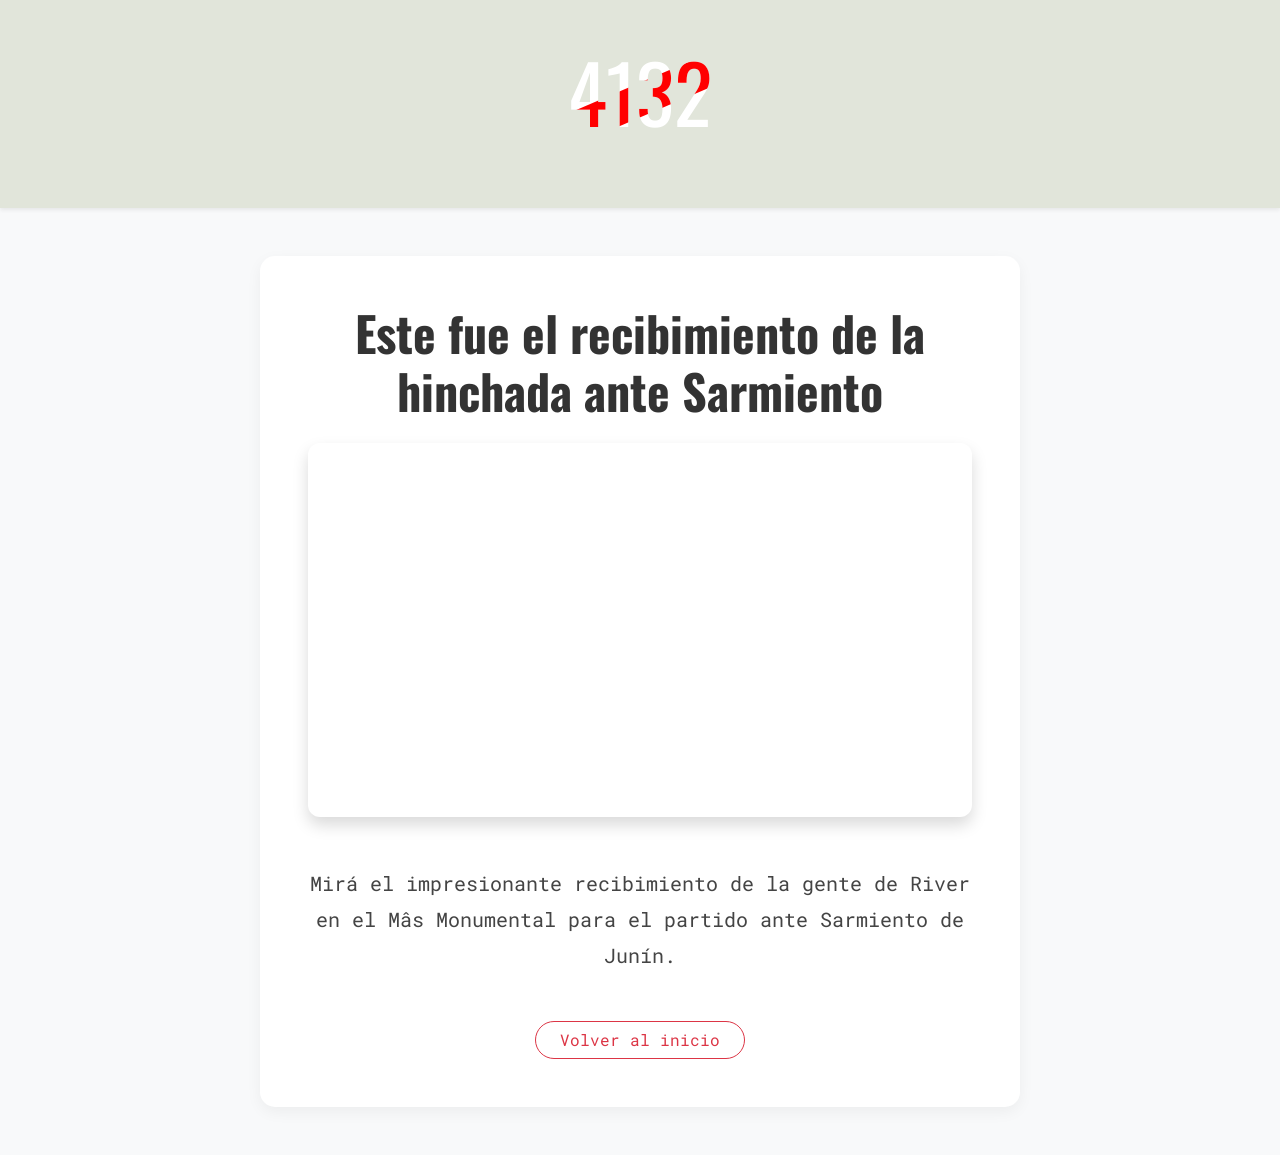
<file: proyecto-diario/noticias/noticia6.html>
<!DOCTYPE html>
<html lang="en">
<head>
    <meta charset="UTF-8">
    <meta name="viewport" content="width=device-width, initial-scale=1.0">
    <title>Noticia | River Plate</title>
    <!-- Bootstrap CSS -->
    <link href="https://cdn.jsdelivr.net/npm/bootstrap@5.3.3/dist/css/bootstrap.min.css" rel="stylesheet">
    <link rel="stylesheet" href="style2.css">
</head>
<body class="bg-light">
    <header id="page-header" class="py-4 shadow-sm mb-5"> 
        <div class="container text-center">
            <a href="../index.html" class="text-decoration-none">
                <svg width="100%" height="auto" viewBox="0 0 500 200" style="max-width: 400px;" xmlns="http://www.w3.org/2000/svg">
                    <defs>
                        <mask id="text-mask">
                            <rect width="100%" height="100%" fill="black"/>
                            <text x="50%" y="50%" dominant-baseline="middle" text-anchor="middle" font-size="100" fill="white">4132</text>
                        </mask>
                    </defs>
                    <text x="50%" y="50%" dominant-baseline="middle" text-anchor="middle" font-size="100" fill="white">4132</text>
                    <line x1="600" y1="-55" x2="-100" y2="245" stroke="red" stroke-width="40" mask="url(#text-mask)" />
                </svg>
            </a>
        </div>
    </header>

    <main class="container mb-5">
        <div class="row justify-content-center">
            <div class="col-lg-8 news-content p-4 p-md-5">
                <h2 class="display-5 fw-bold text-center mb-4">
                    Este fue el recibimiento de la hinchada ante Sarmiento
                </h2>
                
                <div class="video-container mb-5 shadow">
                    <iframe src="https://www.youtube.com/embed/vecWPMa_Wxs" frameborder="0" allowfullscreen></iframe>
                </div>

                <div class="news-body fs-5 text-center">
                    <p class="mb-4">
                        Mirá el impresionante recibimiento de la gente de River en el Mâs Monumental para el partido ante Sarmiento de Junín.
                    </p>
                </div>

                <div class="text-center mt-5">
                    <a href="../index.html" class="btn btn-outline-danger rounded-pill px-4">Volver al inicio</a>
                </div>
            </div>
        </div>
    </main>

    <script src="https://cdn.jsdelivr.net/npm/bootstrap@5.3.3/dist/js/bootstrap.bundle.min.js"></script>
</body>
</html>
</file>
<file: proyecto-diario/noticias/style2.css>
@import url('https://fonts.googleapis.com/css2?family=Roboto+Mono:ital,wght@0,100..700;1,100..700&display=swap');
@import url('https://fonts.googleapis.com/css2?family=Oswald:wght@700&display=swap');

body {
    font-family: 'Roboto Mono', monospace;
    background-color: #f8f9fa;
}

#page-header {
    background-color: #e1e5da;
    font-family: 'Oswald', sans-serif;
}

.news-content {
    background-color: #fff;
    border-radius: 15px;
    box-shadow: 0 5px 15px rgba(0,0,0,0.05);
}

h2 {
    font-family: 'Oswald', sans-serif;
    color: #333;
}

p {
    line-height: 1.8;
    color: #444;
}

.img-main {
    border-radius: 12px;
    box-shadow: 0 4px 12px rgba(0,0,0,0.1);
}

.video-container {
    position: relative;
    padding-bottom: 56.25%; /* 16:9 */
    height: 0;
    overflow: hidden;
    border-radius: 12px;
}

.video-container iframe {
    position: absolute;
    top: 0;
    left: 0;
    width: 100%;
    height: 100%;
}
</file>
